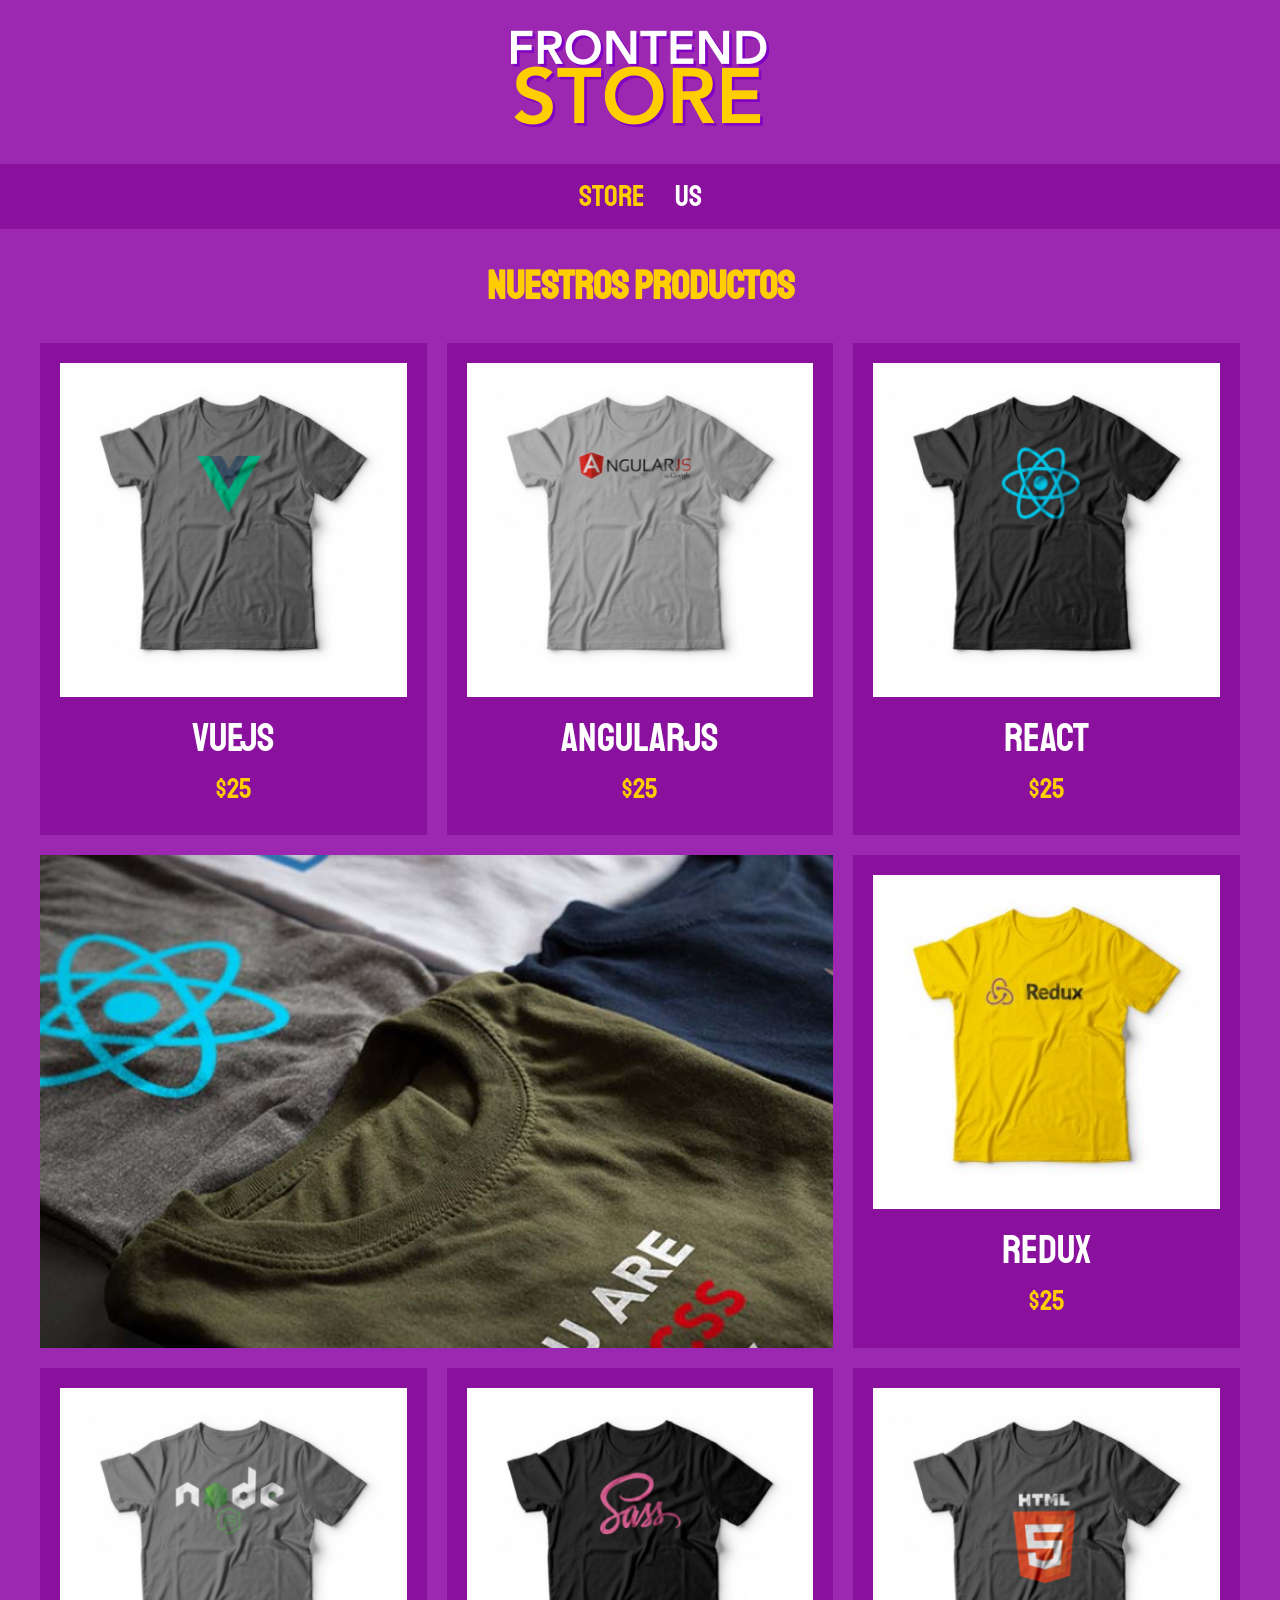
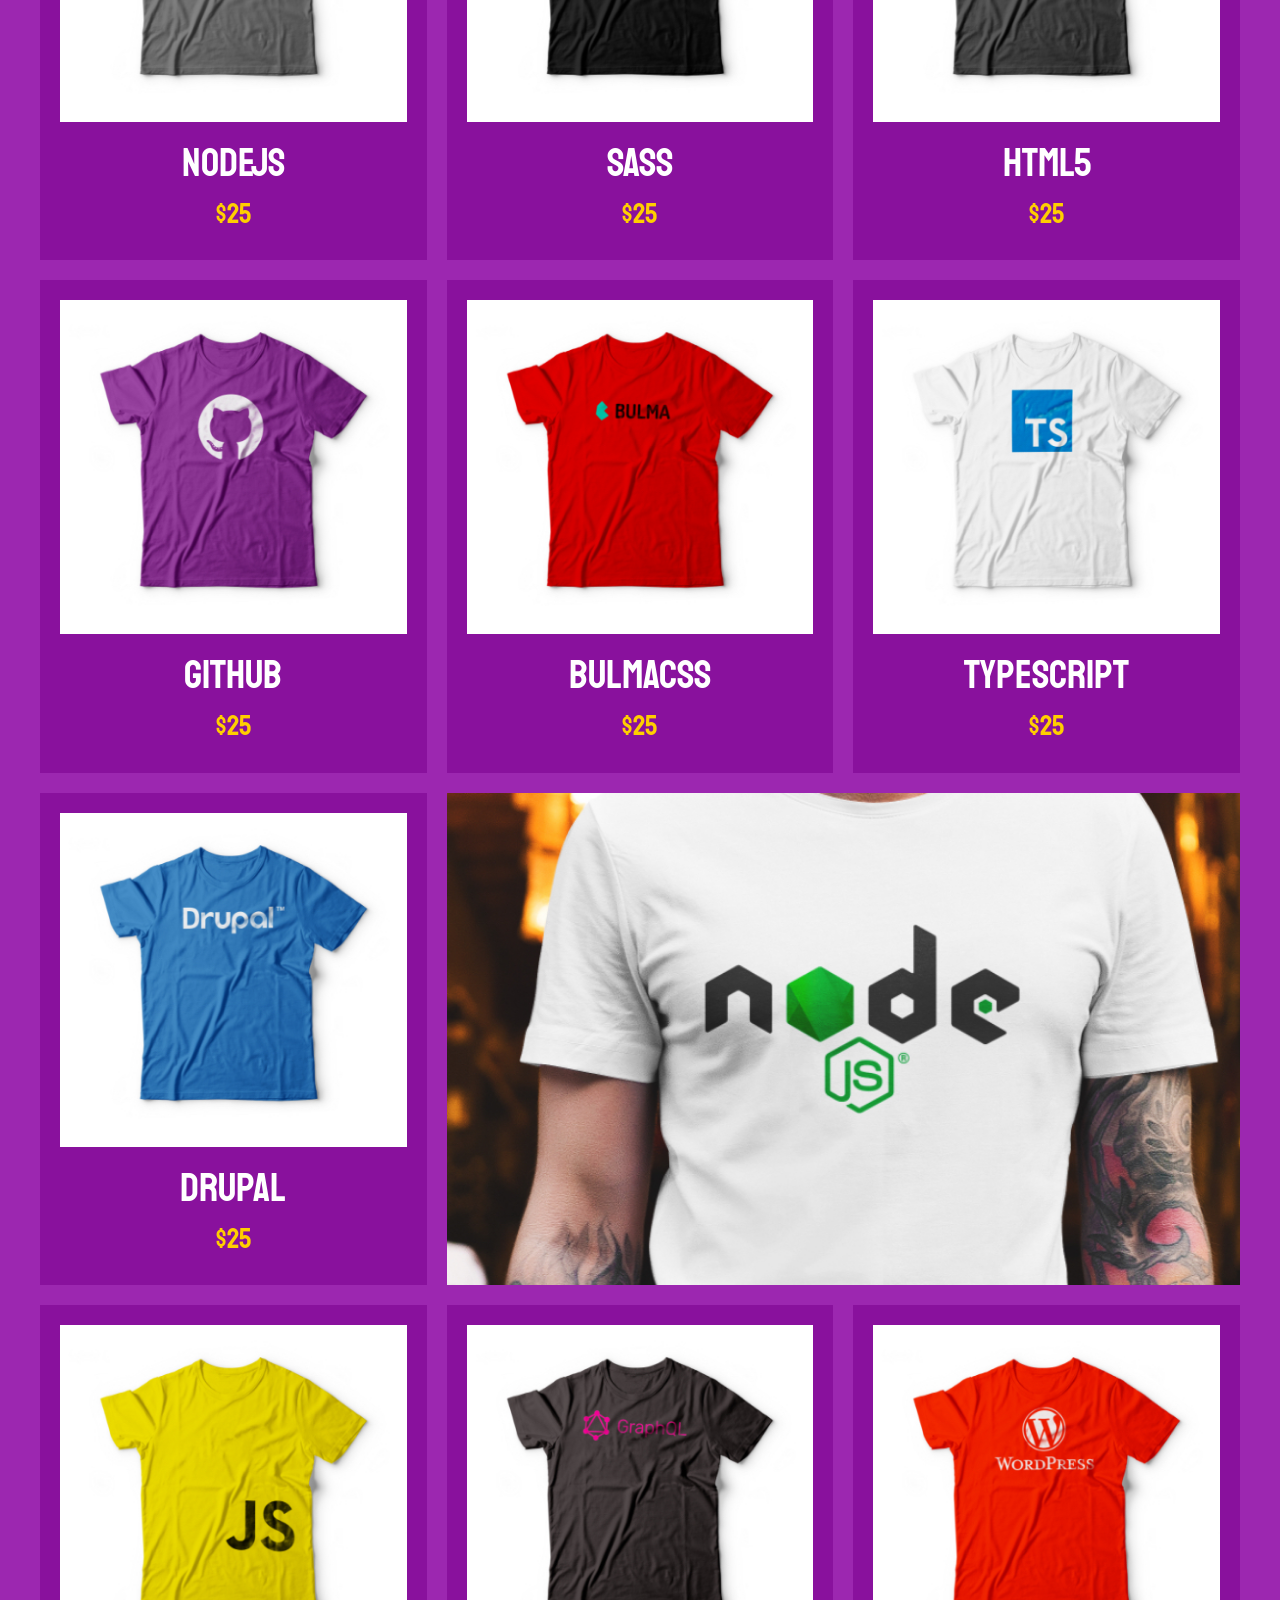
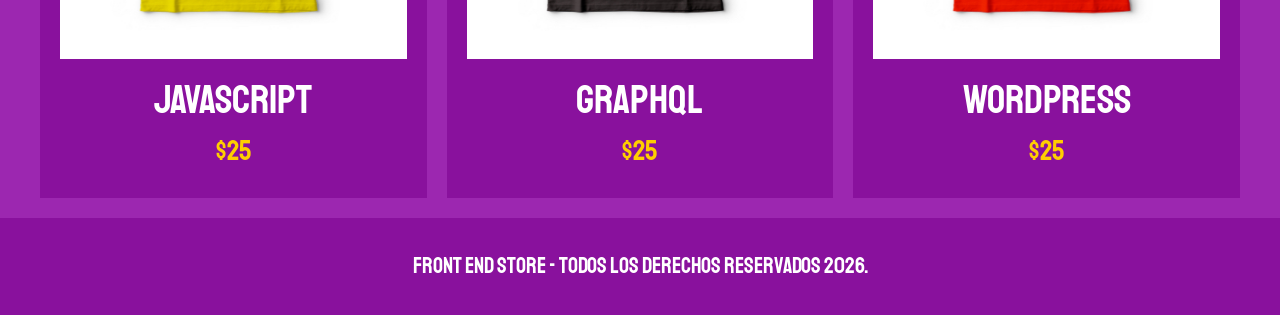
<file: index.html>
<!DOCTYPE html>
<html lang="en">
<head>
    <meta charset="UTF-8">
    <meta name="viewport" content="width=device-width, initial-scale=1.0">
    <title>FrontedStore</title>
    <link rel="stylesheet" href="css/normalize.css">
    <link rel="preconnect" href="https://fonts.googleapis.com">
    <link rel="preconnect" href="https://fonts.gstatic.com" crossorigin>
    <link href="https://fonts.googleapis.com/css2?family=Staatliches&display=swap" rel="stylesheet">
    <link rel="stylesheet" href="css/style.css">

</head>

<body>
    <header class="header">
        <a href="index.html">
            <img class="header_logo" src="img/logo.png" alt="Logotipo">
        </a>
    </header> <!-- .header -->

    <nav class="navegacion">
        <a class="navegacion_enlace navegacion_enlace-activo" href="index.html">Store</a>
        <a class="navegacion_enlace" href="nosotros.html">Us</a>
    </nav> <!-- .navegacion -->

    <main class="contenedor">
        <h1>Nuestros Productos</h1>

        <div class="grid">
            <div class="producto">
                <a href="producto.html">
                    <img class="producto_imagen" src="img/1.jpg" alt="imagen_camisa">
                    <div class="producto_informacion">
                        <p class="producto_nombre">VueJS</p>
                        <p class="producto_precio">$25</p>
                    </div> <!-- .producto_informacion -->
                </a>
            </div><!-- .producto -->

            <div class="producto">
                <a href="producto.html">
                    <img class="producto_imagen" src="img/2.jpg" alt="imagen_camisa">
                    <div class="producto_informacion">
                        <p class="producto_nombre">AngularJS</p>
                        <p class="producto_precio">$25</p>
                    </div> <!-- .producto_informacion -->
                </a>
            </div><!-- .producto -->

            <div class="producto">
                <a href="producto.html">
                    <img class="producto_imagen" src="img/3.jpg" alt="imagen_camisa">
                    <div class="producto_informacion">
                        <p class="producto_nombre">React</p>
                        <p class="producto_precio">$25</p>
                    </div> <!-- .producto_informacion -->
                </a>
            </div><!-- .producto -->

            <div class="producto">
                <a href="producto.html">
                    <img class="producto_imagen" src="img/4.jpg" alt="imagen_camisa">
                    <div class="producto_informacion">
                        <p class="producto_nombre">Redux</p>
                        <p class="producto_precio">$25</p>
                    </div> <!-- .producto_informacion -->
                </a>
            </div><!-- .producto -->

            <div class="producto">
                <a href="producto.html">
                    <img class="producto_imagen" src="img/5.jpg" alt="imagen_camisa">
                    <div class="producto_informacion">
                        <p class="producto_nombre">NodeJS</p>
                        <p class="producto_precio">$25</p>
                    </div> <!-- .producto_informacion -->
                </a>
            </div><!-- .producto -->

            <div class="producto">
                <a href="producto.html">
                    <img class="producto_imagen" src="img/6.jpg" alt="imagen_camisa">
                    <div class="producto_informacion">
                        <p class="producto_nombre">SASS</p>
                        <p class="producto_precio">$25</p>
                    </div> <!-- .producto_informacion -->
                </a>
            </div><!-- .producto -->

            <div class="producto">
                <a href="producto.html">
                    <img class="producto_imagen" src="img/7.jpg" alt="imagen_camisa">
                    <div class="producto_informacion">
                        <p class="producto_nombre">HTML5</p>
                        <p class="producto_precio">$25</p>
                    </div> <!-- .producto_informacion -->
                </a>
            </div><!-- .producto -->

            <div class="producto">
                <a href="producto.html">
                    <img class="producto_imagen" src="img/8.jpg" alt="imagen_camisa">
                    <div class="producto_informacion">
                        <p class="producto_nombre">GitHub</p>
                        <p class="producto_precio">$25</p>
                    </div> <!-- .producto_informacion -->
                </a>
            </div><!-- .producto -->

            <div class="producto">
                <a href="producto.html">
                    <img class="producto_imagen" src="img/9.jpg" alt="imagen_camisa">
                    <div class="producto_informacion">
                        <p class="producto_nombre">BulmaCSS</p>
                        <p class="producto_precio">$25</p>
                    </div> <!-- .producto_informacion -->
                </a>
            </div><!-- .producto -->

            <div class="producto">
                <a href="producto.html">
                    <img class="producto_imagen" src="img/10.jpg" alt="imagen_camisa">
                    <div class="producto_informacion">
                        <p class="producto_nombre">TypeScript</p>
                        <p class="producto_precio">$25</p>
                    </div> <!-- .producto_informacion -->
                </a>
            </div><!-- .producto -->

            <div class="producto">
                <a href="producto.html">
                    <img class="producto_imagen" src="img/11.jpg" alt="imagen_camisa">
                    <div class="producto_informacion">
                        <p class="producto_nombre">Drupal</p>
                        <p class="producto_precio">$25</p>
                    </div> <!-- .producto_informacion -->
                </a>
            </div><!-- .producto -->

            <div class="producto">
                <a href="producto.html">
                    <img class="producto_imagen" src="img/12.jpg" alt="imagen_camisa">
                    <div class="producto_informacion">
                        <p class="producto_nombre">JavaScript</p>
                        <p class="producto_precio">$25</p>
                    </div> <!-- .producto_informacion -->
                </a>
            </div><!-- .producto -->

            <div class="producto">
                <a href="producto.html">
                    <img class="producto_imagen" src="img/13.jpg" alt="imagen_camisa">
                    <div class="producto_informacion">
                        <p class="producto_nombre">GraphQL</p>
                        <p class="producto_precio">$25</p>
                    </div> <!-- .producto_informacion -->
                </a>
            </div><!-- .producto -->

            <div class="producto">
                <a href="producto.html">
                    <img class="producto_imagen" src="img/14.jpg" alt="imagen_camisa">
                    <div class="producto_informacion">
                        <p class="producto_nombre">WordPress</p>
                        <p class="producto_precio">$25</p>
                    </div> <!-- .producto_informacion -->
                </a>
            </div><!-- .producto -->

            <div class="grafico grafico-camisas"></div>
            <div class="grafico grafico-node"></div>


        </div><!-- .grid -->
    </main> <!-- .contenedor -->

    <footer class="footer">
        <p class="footer_texto">Front End Store - Todos los Derechos Reservados 2026.</p>
    </footer> <!-- .footer -->
</body>
</html>
</file>
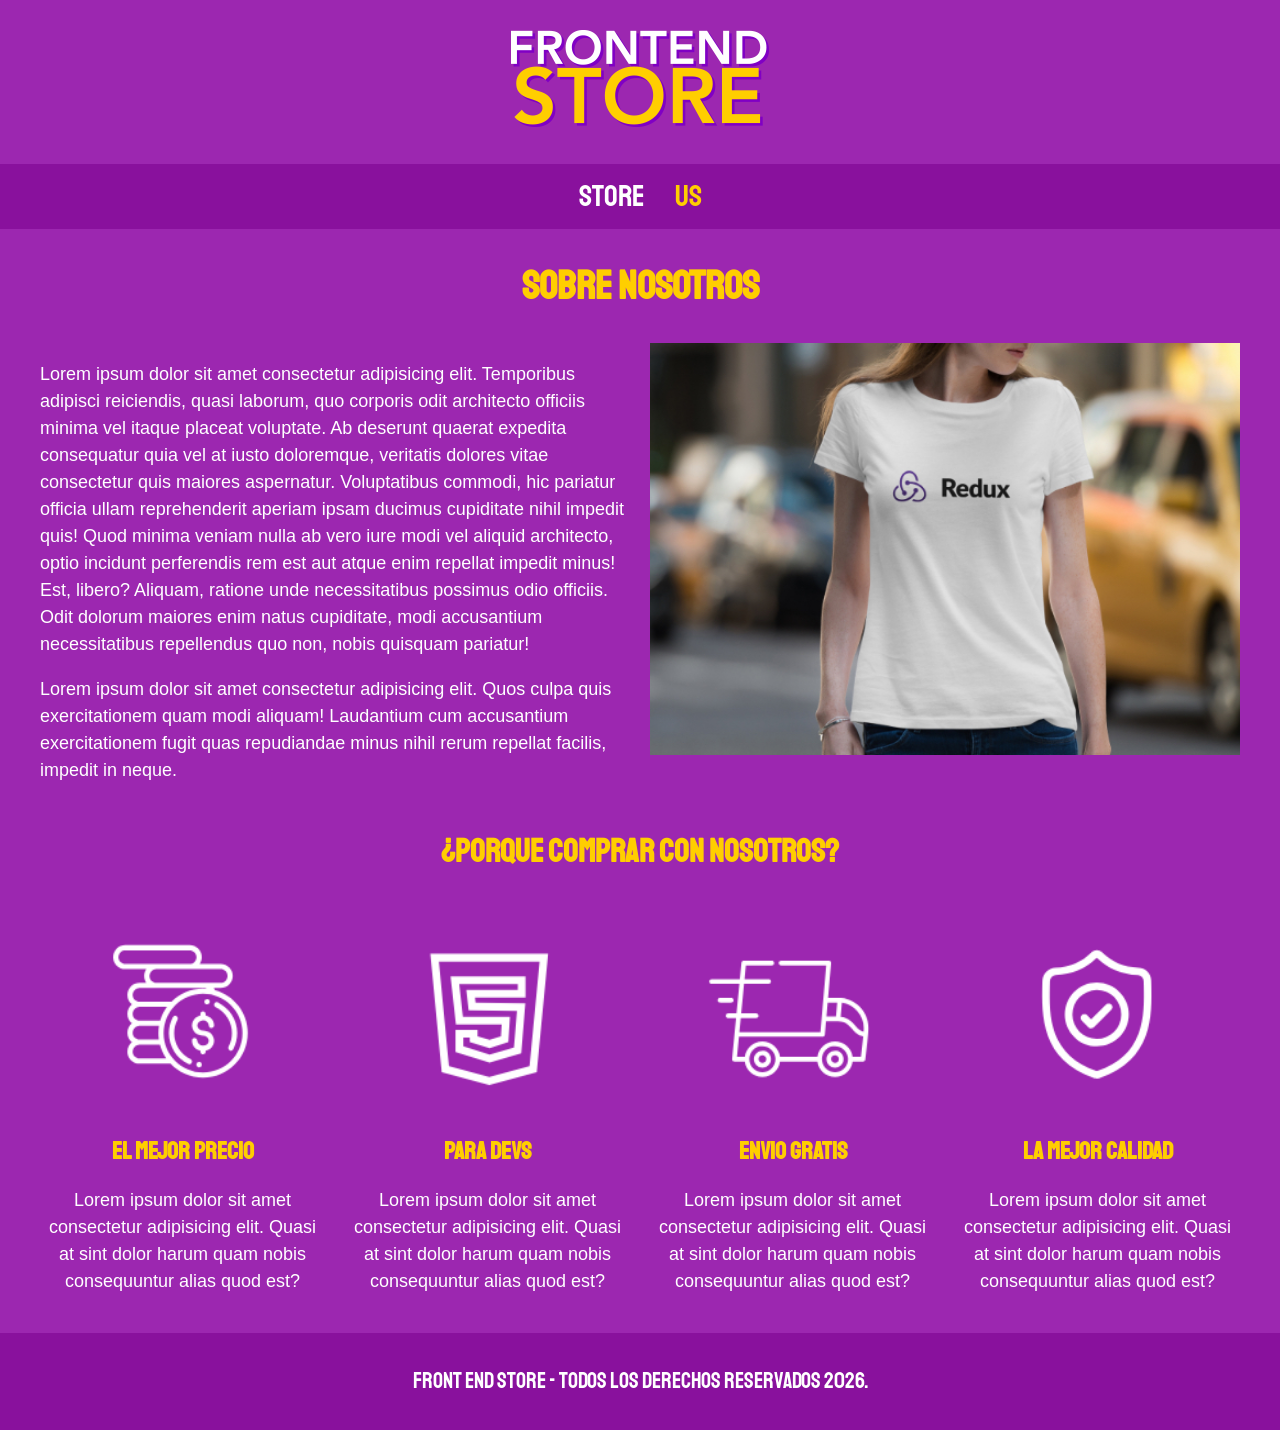
<file: nosotros.html>
<!DOCTYPE html>
<html lang="en">
<head>
    <meta charset="UTF-8">
    <meta name="viewport" content="width=device-width, initial-scale=1.0">
    <title>FrontedStore</title>
    <link rel="stylesheet" href="css/normalize.css">
    <link rel="preconnect" href="https://fonts.googleapis.com">
    <link rel="preconnect" href="https://fonts.gstatic.com" crossorigin>
    <link href="https://fonts.googleapis.com/css2?family=Staatliches&display=swap" rel="stylesheet">
    <link rel="stylesheet" href="css/style.css">

</head>
<body>
    <header class="header">
        <a href="index.html">
            <img class="header_logo" src="img/logo.png" alt="Logotipo">
        </a>
    </header>

    <nav class="navegacion">
        <a class="navegacion_enlace" href="index.html">Store</a>
        <a class="navegacion_enlace navegacion_enlace-activo" href="nosotros.html">Us</a>
    </nav>

    <main class="contenedor">
        <h1>Sobre Nosotros</h1>
    
        <div class="nosotros">
            <div class="nosotros_contenido">
                <p>Lorem ipsum dolor sit amet consectetur adipisicing elit. Temporibus adipisci reiciendis, quasi laborum, quo corporis odit architecto officiis minima vel itaque placeat voluptate. Ab deserunt quaerat expedita consequatur quia vel at iusto doloremque, veritatis dolores vitae consectetur quis maiores aspernatur. Voluptatibus commodi, hic pariatur officia ullam reprehenderit aperiam ipsam ducimus cupiditate nihil impedit quis! Quod minima veniam nulla ab vero iure modi vel aliquid architecto, optio incidunt perferendis rem est aut atque enim repellat impedit minus! Est, libero? Aliquam, ratione unde necessitatibus possimus odio officiis. Odit dolorum maiores enim natus cupiditate, modi accusantium necessitatibus repellendus quo non, nobis quisquam pariatur!</p>
                <p>Lorem ipsum dolor sit amet consectetur adipisicing elit. Quos culpa quis exercitationem quam modi aliquam! Laudantium cum accusantium exercitationem fugit quas repudiandae minus nihil rerum repellat facilis, impedit in neque.
                </p>
            </div>
        
            <img class="nosotros_imagen" src="img/nosotros.jpg" alt="Imagen Nosotros">
        
        </div>
    
    </main>

    <section class="contenedor comprar">
        <h2 class="comprar_titulo">¿Porque comprar con nosotros?</h2>

        <div class="bloques">
            <div class="bloque">
                <img class="bloque_imagen" src="img/icono_1.png" alt="porque comprar">
                <h3 class="bloque_titulo">El Mejor Precio</h3>
                <p>Lorem ipsum dolor sit amet consectetur adipisicing elit. Quasi at sint dolor harum quam nobis consequuntur alias quod est?</p>
            </div> <!-- .bloque -->
            <div class="bloque">
                <img class="bloque_imagen" src="img/icono_2.png" alt="porque comprar">
                <h3 class="bloque_titulo">Para Devs</h3>
                <p>Lorem ipsum dolor sit amet consectetur adipisicing elit. Quasi at sint dolor harum quam nobis consequuntur alias quod est?</p>
            </div> <!-- .bloque -->
            <div class="bloque">
                <img class="bloque_imagen" src="img/icono_3.png" alt="porque comprar">
                <h3 class="bloque_titulo">Envio Gratis</h3>
                <p>Lorem ipsum dolor sit amet consectetur adipisicing elit. Quasi at sint dolor harum quam nobis consequuntur alias quod est?</p>
            </div> <!-- .bloque -->
            <div class="bloque">
                <img class="bloque_imagen" src="img/icono_4.png" alt="porque comprar">
                <h3 class="bloque_titulo">La mejor calidad</h3>
                <p>Lorem ipsum dolor sit amet consectetur adipisicing elit. Quasi at sint dolor harum quam nobis consequuntur alias quod est?</p>
            </div> <!-- .bloque -->
        </div> <!-- .bloques -->

    </section> <!-- .contenedor comprar -->

    <footer class="footer">
        <p class="footer_texto">Front End Store - Todos los Derechos Reservados 2026.</p>
    </footer>
</body>
</html>
</file>
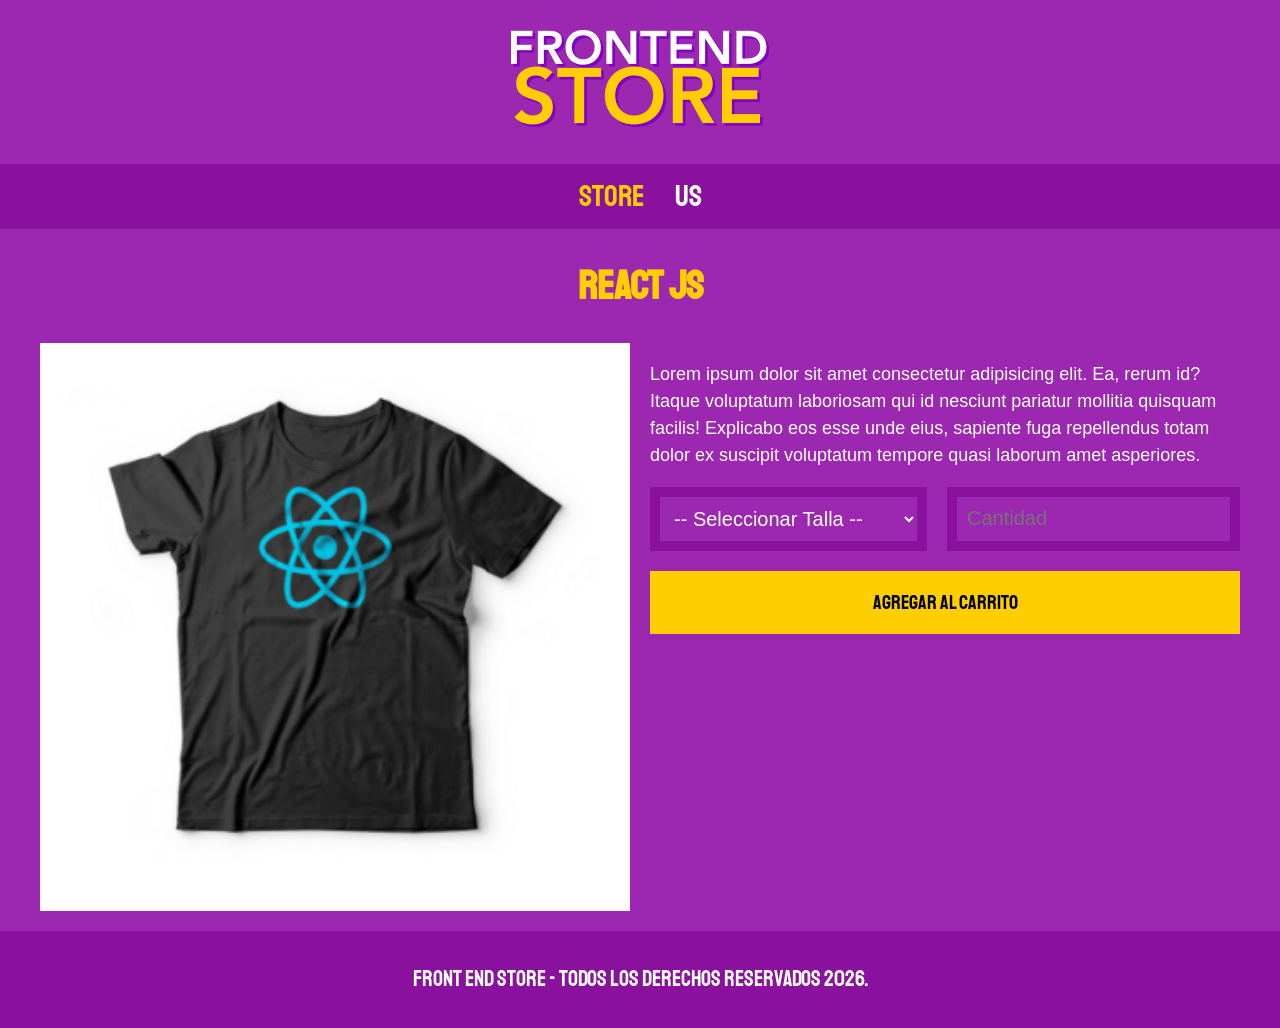
<file: producto.html>
<!DOCTYPE html>
<html lang="en">
<head>
    <meta charset="UTF-8">
    <meta name="viewport" content="width=device-width, initial-scale=1.0">
    <title>FrontedStore</title>
    <link rel="stylesheet" href="css/normalize.css">
    <link rel="preconnect" href="https://fonts.googleapis.com">
    <link rel="preconnect" href="https://fonts.gstatic.com" crossorigin>
    <link href="https://fonts.googleapis.com/css2?family=Staatliches&display=swap" rel="stylesheet">
    <link rel="stylesheet" href="css/style.css">

</head>
<body>
    <header class="header">
        <a href="index.html">
            <img class="header_logo" src="img/logo.png" alt="Logotipo">
        </a>
    </header>

    <nav class="navegacion">
        <a class="navegacion_enlace navegacion_enlace-activo" href="index.html">Store</a>
        <a class="navegacion_enlace" href="nosotros.html">Us</a>
    </nav>

    <main class="contenedor">
        <h1>React JS</h1>
            <div class="camisa">
                <img class="camisa_imagen" src="img/3.jpg" alt="Imagen Del Producto">

                <div class="camisa_contenido">
                    <p>Lorem ipsum dolor sit amet consectetur adipisicing elit. Ea, rerum id? Itaque voluptatum laboriosam qui id nesciunt pariatur mollitia quisquam facilis! Explicabo eos esse unde eius, sapiente fuga repellendus totam dolor ex suscipit voluptatum tempore quasi laborum amet asperiores.</p>
                    <form class="formulario">
                        <select class="formulario_campo">
                            <option disabled selected>-- Seleccionar Talla --</option> <!-- disabled para no poder seleccionarlo y selected para que sea el que por default esta seleccionado -->
                            <option> Chica </option>
                            <option> Mediana </option>
                            <option> Grande </option>
                        </select>
                        
                        <input class="formulario_campo" type="number" placeholder="Cantidad" min="1">
                        <input class="formulario_submit" type="submit" value="Agregar al carrito">

                    </form>
                </div>
            </div>
    </main>

    <footer class="footer">
        <p class="footer_texto">Front End Store - Todos los Derechos Reservados 2026.</p>
    </footer>
</body>
</html>
</file>
<file: css/style.css>
:root{
    --primario: #9C27B0;
    --primarioOscuro: #89119D;
    --secundario: #FFCE00;
    --secundarioOscuro: rgb(233,287,2);
    --blanco: #FFF;
    --negro: #000;

    --fuentePrincipal: "Staatliches", sans-serif;
}

html{
    box-sizing: border-box;
    font-size: 62.5%;
}

*, *:before, *:after{
    box-sizing: inherit; /* NO DEBE DE FALTAR EN NINGUN HTML */
}

/* ------------------------- GLOBALES ------------------------- */
body{
    background-color: var(--primario);
    font-size: 1.6rem;
    line-height: 1.5; /* Interlineado */
}

p{
    font-size: 1.8rem;
    font-family: Arial, Helvetica, sans-serif;
    color: var(--blanco);
}

a{
    text-decoration: none;
}

img{
    width: 100%;
}

.contenedor{
    max-width: 120rem;
    margin: 0 auto 0 auto
}

h1, h2, h3{
    text-align: center;
    color: var(--secundario);
    font-family: var(--fuentePrincipal);
}

h1{
    font-size: 4rem;
}

h2{
    font-size: 3.2rem;
}

h3{
    font-size: 2.4rem;
}

/* HEADER */
.header{
    display: flex;
    justify-content: center; /* Para centrar horizontalente */
}

.header_logo{
    margin: 3rem 0 3rem 0;
}

/* FOOTER */
.footer{
    background-color: var(--primarioOscuro);
    padding: 1rem 0 1rem 0;
    margin-top: 2rem;

}

.footer_texto{
    text-align: center;
    font-family: var(--fuentePrincipal);
    font-size: 2.2rem;
}

/* NAVEGACION */
.navegacion{
    background-color: var(--primarioOscuro);
    padding: 1rem 0 1rem 0;
    display: flex;
    justify-content: center;
    /* gap: 3rem; */ /* Habilitando FlexBox, para separar cada uno de los elementos en 2rem */ /* FORMA NUEVA */

}

.navegacion_enlace{
    font-family: var(--fuentePrincipal);
    color: var(--blanco);
    font-size: 3rem;
    margin-right: 3rem; /* FORMA VIEJA */
}

.navegacion_enlace:last-of-type{ /* Selecciona el ultimo enlace */
    margin-right: 0;
}

.navegacion_enlace-activo, /* Queda fijo depende la pestaña en la que estamos */
.navegacion_enlace:hover{ /* Solo cuando pasamos el cursor por ahi cambia de color */
    color: var(--secundario);
}

/* GRID */
.grid{
    display: grid;
    grid-template-columns: 1fr 1fr;
    column-gap: 2rem;
    row-gap: 2rem;
}

@media (min-width: 768px) {
    .grid{
        grid-template-columns: 1fr 1fr 1fr;
    }
}

/* PRODUCTOS */
.producto{
    background-color: var(--primarioOscuro);
    padding: 2rem;
}

.producto_nombre{
    font-size: 4rem;
}

.producto_precio{
    font-size: 2.8rem;
    color: var(--secundario);
}

.producto_nombre,
.producto_precio{
    font-family: var(--fuentePrincipal);
    margin: 1rem 0;
    text-align: center;
    line-height: 1.2;
}

/* GRAFICO */
.grafico{
    min-height: 30rem;
    background-repeat: no-repeat; /* PARA QUE NO SE REPITA EN EL MISMO CUADRO LA IMAGEN */
    background-size: cover; /* PARA QUE ABARQUE EL ESPACIO (DISPONIBLE) QUE SE LE ASIGNA A LA IMAGEN  */
    grid-column: 1 / 3;
}

.grafico-camisas{
    grid-row: 2 / 3;
    background-image: url(../img/grafico1.jpg);
}

.grafico-node{
    background-image: url(../img/grafico2.jpg);
    grid-row: 8 / 9;
}

@media (min-width: 768px) {
    .grafico-node{
        grid-row: 5 / 6;
        grid-column: 2 / 4 ;
    }    
}

/* NOSOTROS */
.nosotros{
    display: grid;
    grid-template-rows: auto auto;/* PARA DIVIDIR EN 2 PARTES IGUALES VERTICALMENTE */
}

@media (min-width: 768px) {
    .nosotros{
        grid-template-columns:1fr 1fr;
        column-gap: 2rem; /* PARA DEFINIR EL ESPACIO ENTRE COLUMNAS */
    }
}

.nosotros_imagen{
    grid-row: 1 / 2;
}

@media (min-width: 768px) {
    .nosotros_imagen{
        grid-column: 2 / 3;
    }
}

/* BLOQUES */
.bloques{
    display: grid;
    grid-template-columns: 1fr 1fr;
    gap: 2rem;
}

@media (min-width: 768px) {
    .bloques{
        grid-template-columns: 1fr 1fr 1fr 1fr;
    }
}

.bloque{
    text-align: center;
}

.bloque_titulo{
    margin: 0;
}

/* PAGINA DEL PRODUCTO */
@media (min-width: 768px) {
    .camisa{
        display: grid;
        grid-template-columns: 1fr 1fr;
        column-gap: 2rem; /* PARA LA SEPARACION ENTRE LAS COLUMNAS */
    }
}

.formulario{
    display: grid;
    grid-template-columns: 1fr 1fr;
    gap: 2rem;
}

.formulario_campo{
    border-color: var(--primarioOscuro);
    border-width: 1rem;
    border-style: solid;
    background-color: transparent;
    color: var(--blanco);
    font-size: 2rem;
    font-family: Arial, Helvetica, sans-serif;
    padding: 1rem;
}

.formulario_submit{
    background-color: var(--secundario);
    border: none;
    font-size: 2rem;
    font-family: var(--fuentePrincipal);
    padding: 2rem;
    transition: background-color .3s ease; /* Para que hga una transicion de color en el tiempon que se le da, puede usarse tambien con el "font-size" */
    grid-column: 1 / 3;
}

.formulario_submit:hover{
    font-size: 2.4rem;
    cursor: pointer; /* PARA CUANDO PASEMOS POR AHI EL CURSOR PONGA LA MANITA */
    background-color: var(--secundarioOscuro); /* PARA CUANDO PASEMOS EL CURSOR POR AHI CAMBIE DE COLOR */
}
</file>
